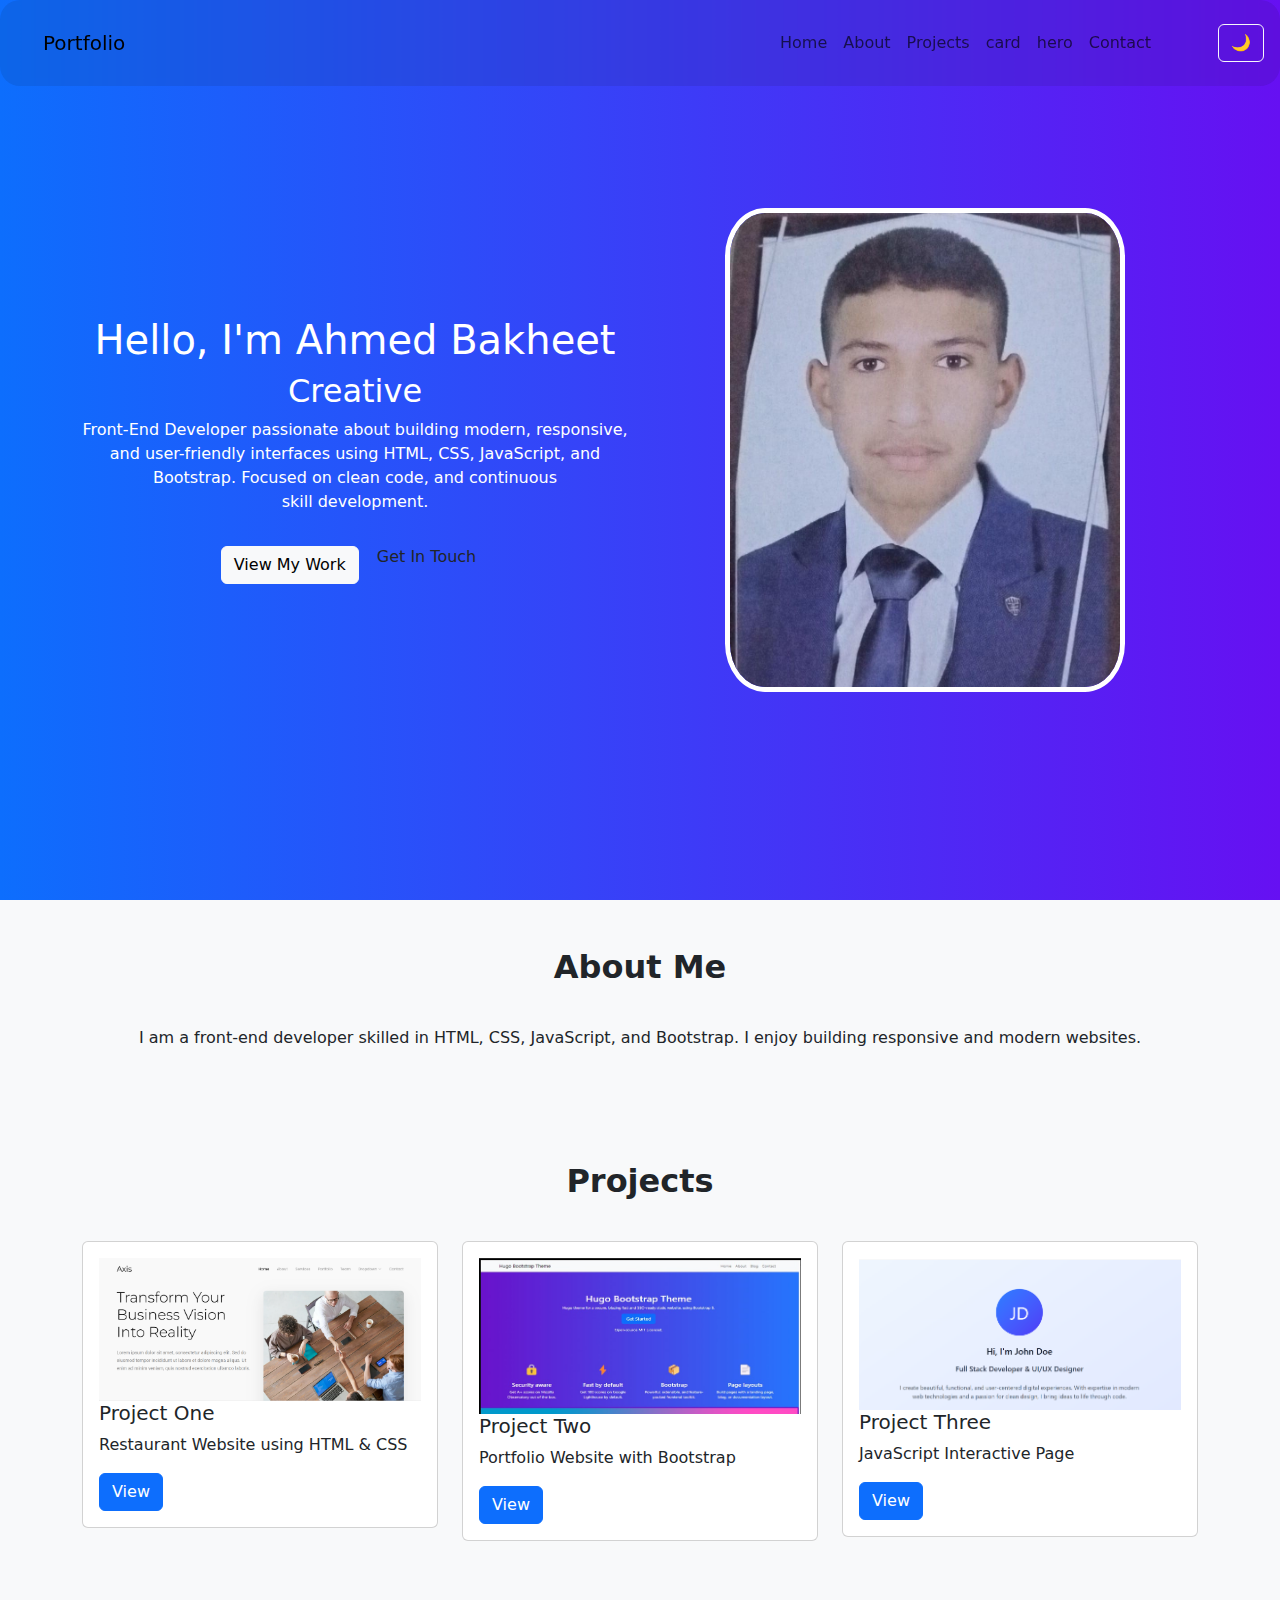
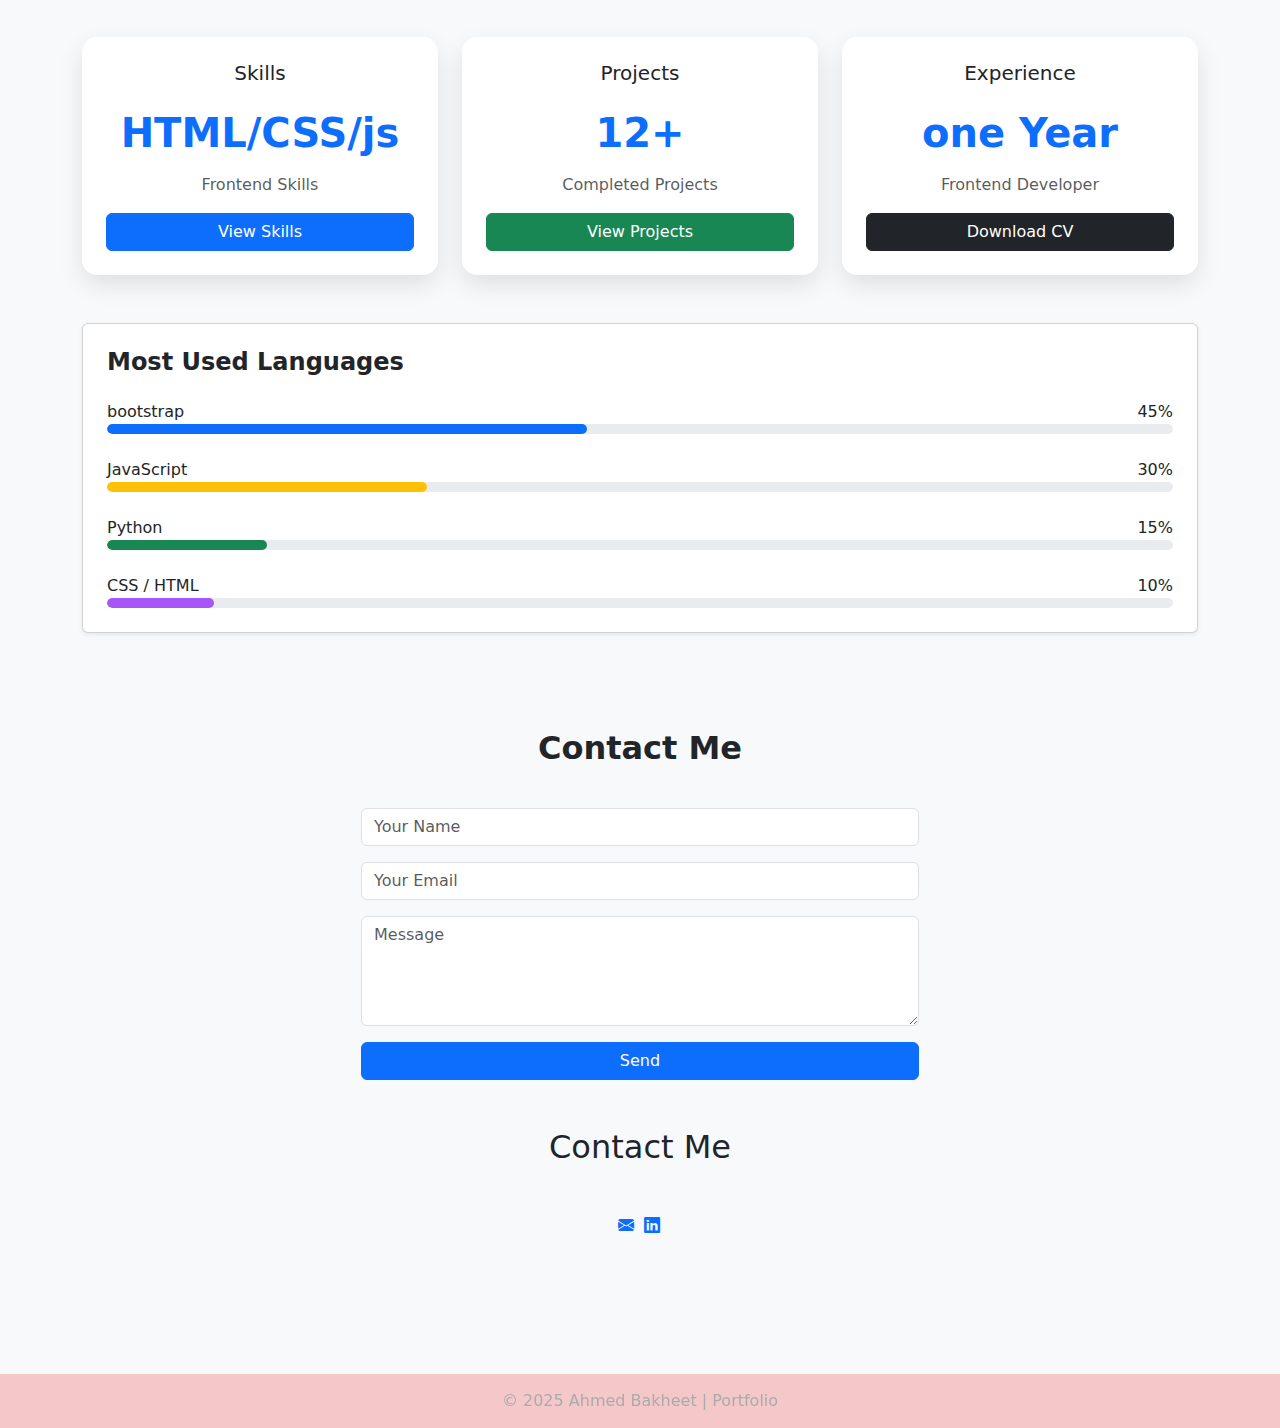
<file: filed training unit 12/index.html>
<!DOCTYPE html>
<html lang="en">
<head>
  <meta charset="UTF-8">
  <title>My Portfolio</title>
  <meta name="viewport" content="width=device-width, initial-scale=1">

  <link
    href="https://cdn.jsdelivr.net/npm/bootstrap@5.3.2/dist/css/bootstrap.min.css"
    rel="stylesheet" >
    <link rel="shortcut icon" href="7CA4848EBBA8F3F41884E93AC2A0CA67.1344.jpg" type="image/x-icon">
    <link rel="stylesheet" href="style.css">
    <link rel="stylesheet" href="https://cdn.jsdelivr.net/npm/bootstrap-icons@1.13.1/font/bootstrap-icons.min.css">
</head>

<body>


<nav class="navbar navbar-expand-lg fixed-top">
  <div class="container">
    <a class="navbar-brand" href="#">Portfolio</a>
    <button class="navbar-toggler" data-bs-toggle="collapse" data-bs-target="#nav">
      <span class="navbar-toggler-icon"></span>
    </button>

    <div class="collapse navbar-collapse" id="nav">
      <ul class="navbar-nav ms-auto">
        <li class="nav-item"><a class="nav-link" href="#home">Home</a></li>
        <li class="nav-item"><a class="nav-link" href="#about">About</a></li>
        <li class="nav-item"><a class="nav-link" href="#projects">Projects</a></li>
        <li class="nav-item"><a class="nav-link" href="#cards">card</a></li>

        <li class="nav-item"><a class="nav-link" href="#hero">hero</a></li>
        <li class="nav-item"><a class="nav-link" href="#contact">Contact</a></li>

      </ul>
    </div>
  </div>
  <div class="text-end p-3">
  <button class="btn btn-outline-light" onclick="toggleDarkMode()">
    🌙 
  </button>
</div>
</nav>


 <section id="hero" class="hero section">

      <div class="container" data-aos="fade-up" data-aos-delay="100">

        <div class="row gy-4 align-items-center">
          <div class="col-lg-6 order-2 order-lg-1">
            <div class="hero-content">
              <h1 data-aos="fade-up" data-aos-delay="200">Hello, I'm <span class="highlight">Ahmed Bakheet</span></h1>
              <h2 data-aos="fade-up" data-aos-delay="300">Creative <span class="typed" data-typed-items="UI/UX Designer, Web Developer, Digital Artist, Brand Strategist"></span></h2>
              <p data-aos="fade-up" data-aos-delay="400">Front-End Developer passionate about building modern, responsive, and user-friendly interfaces using HTML, CSS, JavaScript, and Bootstrap. Focused on clean code,  and continuous skill development.</p>
              <div class="hero-actions" data-aos="fade-up" data-aos-delay="500">
                <a href="#projects" class="btn btn-light mt-3">View My Work</a>
                <a href="#contact" class="btn btn-outline">Get In Touch</a>
              </div>
            
            </div>
          </div>
          <div class="col-lg-6 order-1 order-lg-2">
            <div class="hero-image" data-aos="zoom-in" data-aos-delay="300">
              <div class="image-wrapper">
                <img src="WhatsApp Image 2025-12-31 at 22.38.19_95f9989a.jpg" alt="Sarah Mitchell">
                <div class="floating-elements">
                  
              </div>
            </div>
          </div>
        </div>

      </div>

    </section>

  </main>

 
<section class="container py-5" id="about">
  <h2 class="section-title text-center">About Me</h2>
  <p class="text-center">
    I am a front-end developer skilled in HTML, CSS, JavaScript, and Bootstrap.
    I enjoy building responsive and modern websites.
  </p>
</section>

 
<section class="bg-light py-5" id="projects">
  <div class="container">
    <h2 class="section-title text-center">Projects</h2>

    <div class="row g-4">
      <div class="col-md-4">
        <div class="card project-card">
          <div class="card-body">
            <img src="Screenshot 2025-12-18 231515.png" alt="">
            <h5 class="card-title">Project One</h5>
            <p class="card-text">Restaurant Website using HTML & CSS</p>
            <a href="#" class="btn btn-primary">View</a>
          </div>
        </div>
      </div>

      <div class="col-md-4">
        <div class="card project-card">
          <div class="card-body">
            <div class="img">
          <img src="Screenshot 2025-12-15 015915.png" alt="">
            </div>
            
            <h5 class="card-title">Project Two</h5>
            <p class="card-text">Portfolio Website with Bootstrap</p>
            <a href="#" class="btn btn-primary">View</a>
          </div>
        </div>
      </div>

      <div class="col-md-4">
        <div class="card project-card">
          <div class="card-body">
            <img src="Screenshot 2025-12-18 004612.png" alt="">
            <h5 class="card-title">Project Three</h5>
            <p class="card-text">JavaScript Interactive Page</p>
            <a href="#" class="btn btn-primary">View</a>
          </div>
        </div>
      </div>
    </div>
  </div>
</section>


<div class="container my-5" id="cards">
  <div class="row g-4">

   
    <div class="col-md-4">
      <div class="card custom-card text-center p-4">
        <h5>Skills</h5>
        <h1 class="my-3">HTML/CSS/js</h1>
        <p class="text-muted">Frontend Skills</p>
        <button class="btn btn-primary">View Skills</button>
      </div>
    </div>

   
    <div class="col-md-4">
      <div class="card custom-card text-center p-4">
        <h5>Projects</h5>
        <h1 class="my-3">12+</h1>
        <p class="text-muted">Completed Projects</p>
        <button class="btn btn-success">View Projects</button>
      </div>
    </div>

    
    <div class="col-md-4">
      <div class="card custom-card text-center p-4">
        <h5>Experience</h5>
        <h1 class="my-3">one Year</h1>
        <p class="text-muted">Frontend Developer</p>
        <button class="btn btn-dark">Download CV</button>
      </div>
    </div>

  </div>
</div>





<div class="container my-5" id="hero">
  <div class="card p-4 shadow-sm">
    <h4 class="mb-4 fw-bold">Most Used Languages</h4>

   
    <div class="skill mb-4">
      <div class="d-flex justify-content-between">
        <span>bootstrap</span>
        <span>45%</span>
      </div>
      <div class="progress">
        <div class="progress-bar bg-primary" style="width:45%"></div>
      </div>
    </div>

   
    <div class="skill mb-4">
      <div class="d-flex justify-content-between">
        <span>JavaScript</span>
        <span>30%</span>
      </div>
      <div class="progress">
        <div class="progress-bar bg-warning" style="width:30%"></div>
      </div>
    </div>

   
    <div class="skill mb-4">
      <div class="d-flex justify-content-between">
        <span>Python</span>
        <span>15%</span>
      </div>
      <div class="progress">
        <div class="progress-bar bg-success" style="width:15%"></div>
      </div>
    </div>

    
    <div class="skill">
      <div class="d-flex justify-content-between">
        <span>CSS / HTML</span>
        <span>10%</span>
      </div>
      <div class="progress">
        <div class="progress-bar bg-purple" style="width:10%"></div>
      </div>
    </div>

  </div>
</div>




<section class="container py-5" id="contact">
  <h2 class="section-title text-center">Contact Me</h2>

  <form class="w-50 mx-auto">
    <input type="text" class="form-control mb-3" placeholder="Your Name">
    <input type="email" class="form-control mb-3" placeholder="Your Email">
    <textarea class="form-control mb-3" rows="4" placeholder="Message"></textarea>
    <button type="button" class="btn btn-primary w-100" onclick="sendMessage()">
      Send
    </button>
  </form>
  <div class="container my-5">
  <h2 class="text-center mb-4">Contact Me</h2>

  <div class="contact-box text-center p-4 d-flex">
    <p>

      <a href="mailto:your@email.com"><i class="bi bi-envelope-fill"></i></a>
    </p>

    <p>
      <a href="https://linkedin.com/in/username" target="_blank"><i class="bi bi-linkedin"></i> </a>
    </p>
  </div>
</div>
</section>


<footer>
  © 2025 Ahmed Bakheet | Portfolio
</footer>


<script src="https://cdn.jsdelivr.net/npm/bootstrap@5.3.2/dist/js/bootstrap.bundle.min.js"></script>
<script src="main.js">

  </script>

</body>
</html>
</file>
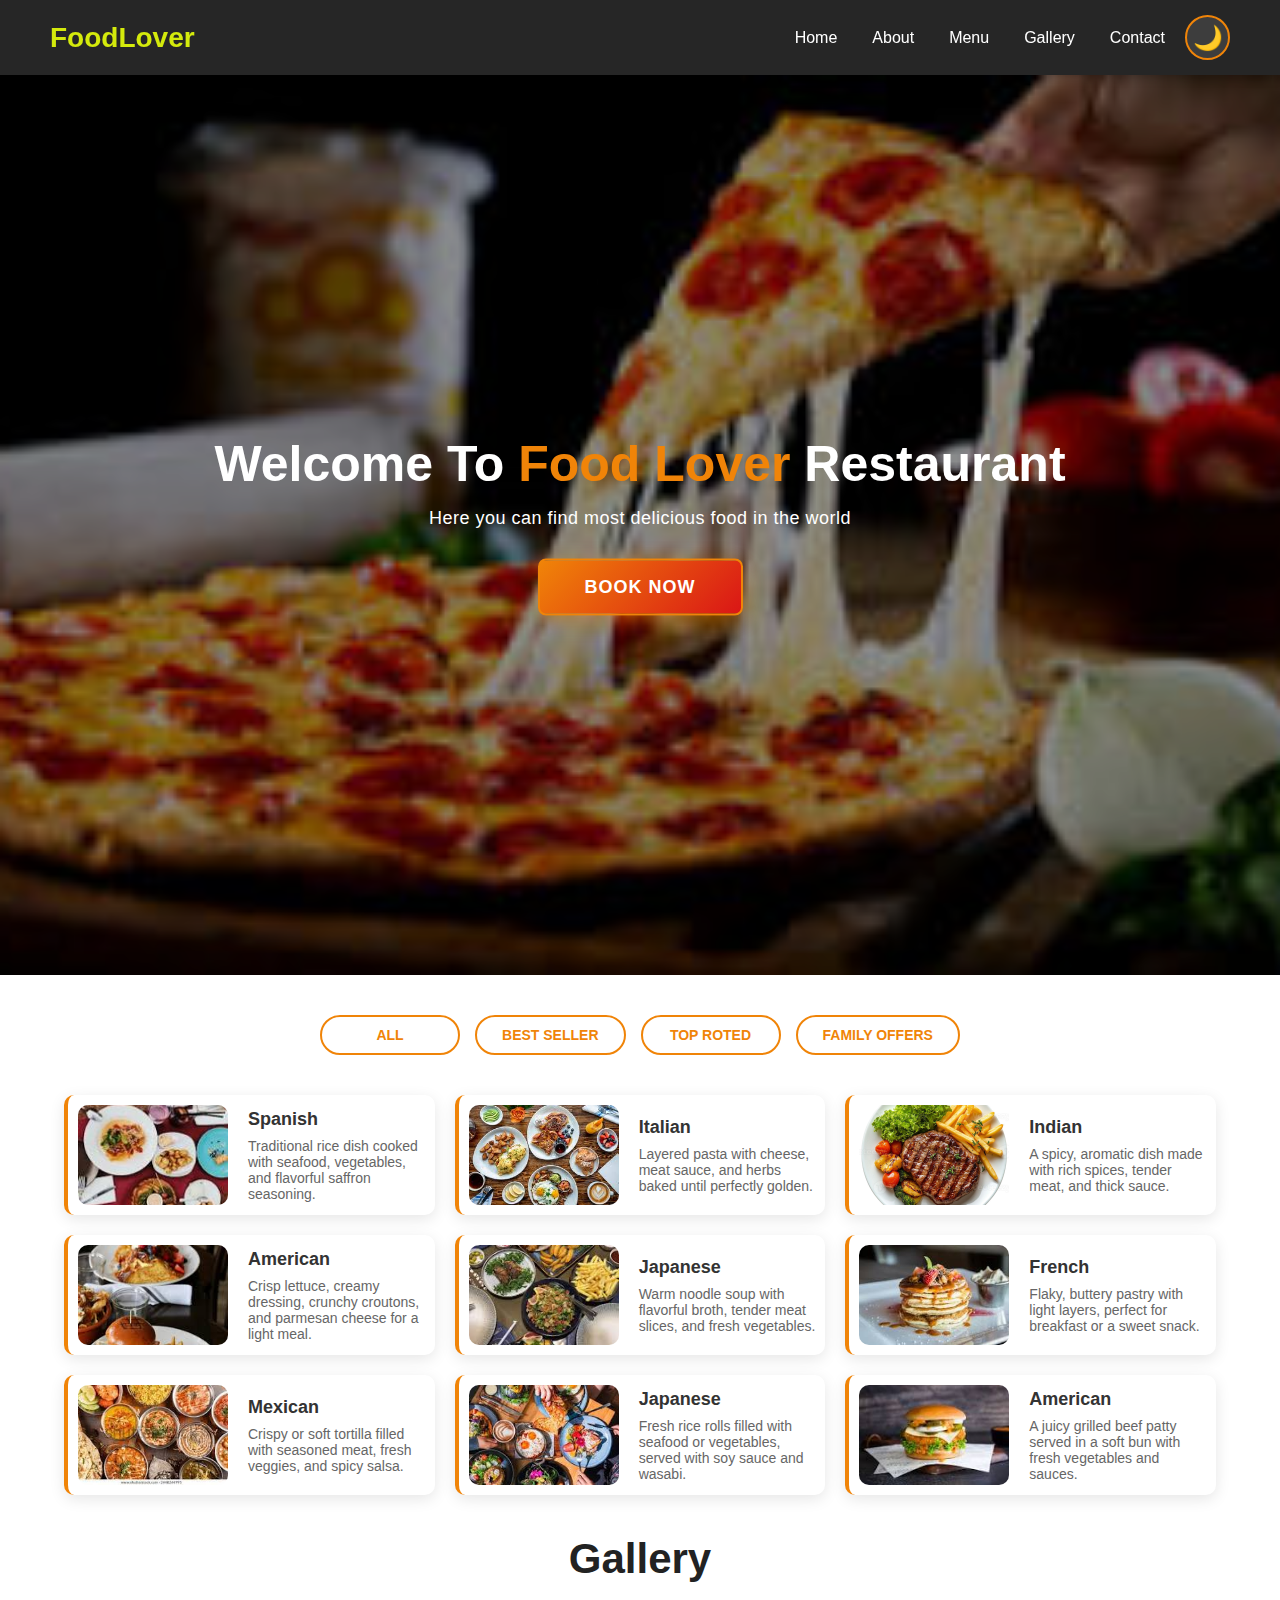
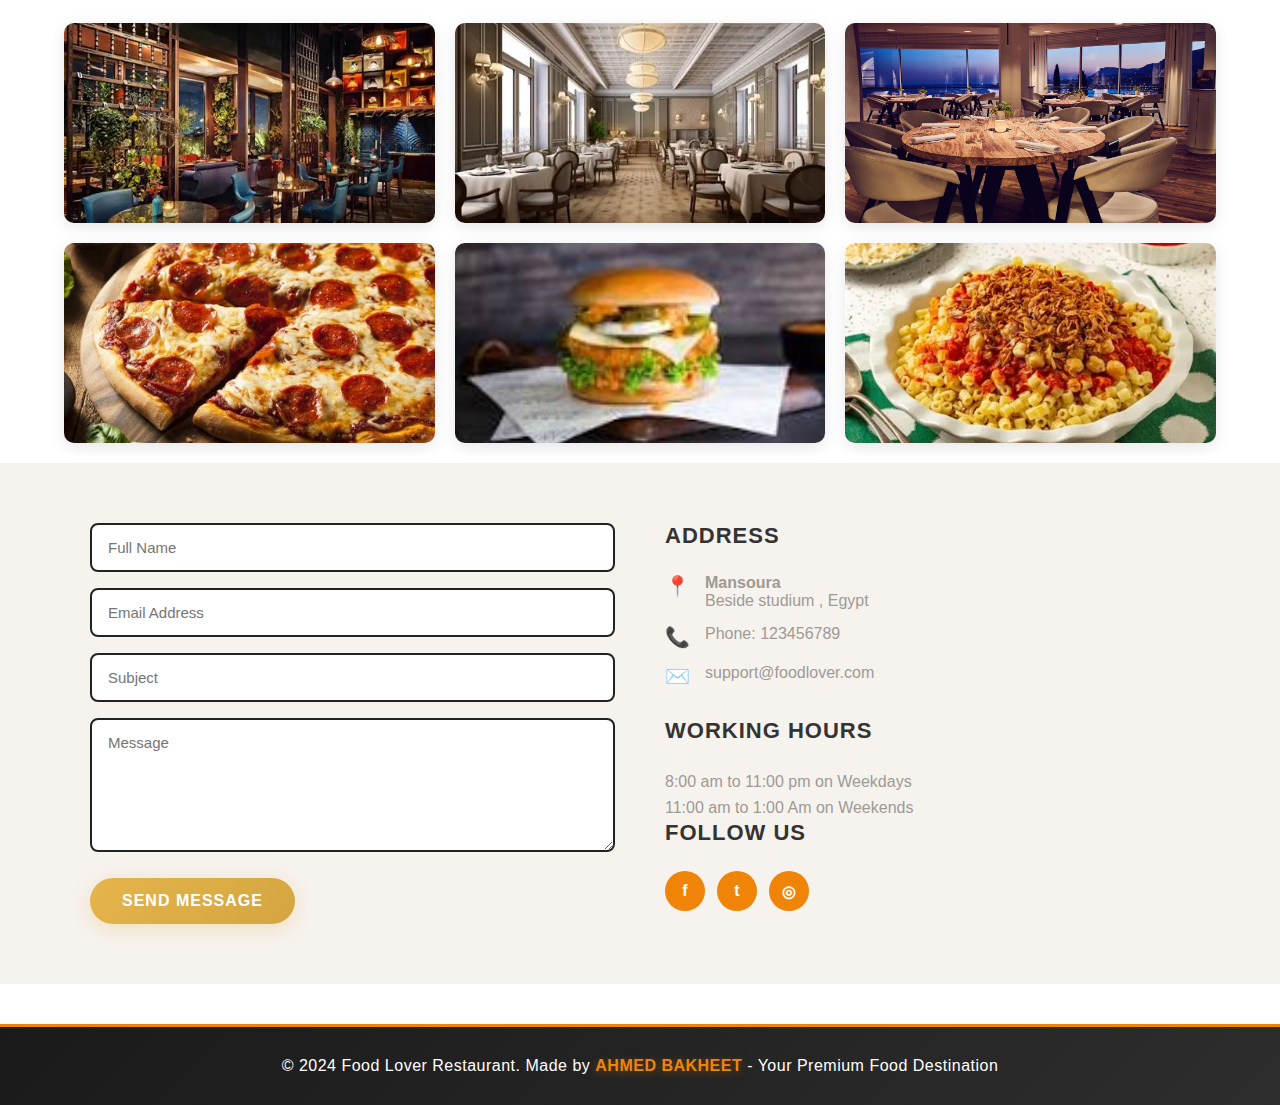
<file: تجميع/index.html>
<!DOCTYPE html>
<html lang="en">
<head>
    <meta charset="UTF-8" />
    <meta name="viewport" content="width=device-width, initial-scale=1.0" />
    <title>Food Lover Restaurant</title>
    <link rel="stylesheet" href="style-new.css">
    <link rel="shortcut icon" href="logo.png" type="image/x-icon">
</head>
<body>
    <header>
        <div class="logo">FoodLover</div>
        <nav>
            <ul>
                <li><a href="#">Home</a></li>
                <li><a href="#">About</a></li>
                <li><a href="#">Menu</a></li>
                <li><a href="#">Gallery</a></li>
                <li><a href="#">Contact</a></li>
            </ul>
        </nav>
        <div class="theme-toggle">
            <button id="themeBtn" class="theme-btn" title="Toggle Dark/Light Mode">
                <span class="theme-icon">🌙</span>
            </button>
        </div>
    </header>

    
    <section class="hero" id="heroSlider">
        <div class="overlay"></div>

        <div class="content">
            <h1>Welcome To <span>Food Lover</span> Restaurant</h1>
            <p>Here you can find most delicious food in the world</p>
            <button id="mes">Book Now</button>
            <p id="pr"></p>
        </div>
        <div class="slider-dots">
            <span class="dot active" data-slide="0"></span>
            <span class="dot" data-slide="1"></span>
            <span class="dot" data-slide="2"></span>
        </div>
    </section>

    <!-- End Hero Section -->

        <div class="butt-s">
            <button class="all-s" id="all-s">All</button>
            <button id="best-s">Best Seller</button>
            <button id="top-s">Top Roted</button>
            <button id="fam-s">Family Offers</button>
        </div>
    <div class="cont-s">

        <div class="">
            <div class="mem-all">
                <div class="members best" id="Memo">
                    <img src="1.2.jpg" alt="">
                    <div class="co-s">
                        <h4>Spanish</h4>
                        <p>Traditional rice dish cooked with seafood, vegetables, and flavorful saffron seasoning.</p>
                    </div>
                </div>
                <div class="members best">
                    <img src="1.jpg" alt="">
                    <div class="co-s">
                        <h4>Italian</h4>
                        <p>Layered pasta with cheese, meat sauce, and herbs baked until perfectly golden.</p>
                    </div>
                </div>
                <div class="members best">
                    <img src="image.png" alt="">
                    <div class="co-s">
                        <h4>Indian</h4>
                        <p>A spicy, aromatic dish made with rich spices, tender meat, and thick sauce.</p>
                    </div>
                </div>
                <div class="members best">
                    <img src="dfghjkl.jpg" alt="">
                    <div class="co-s">
                        <h4>American</h4>
                        <p>Crisp lettuce, creamy dressing, crunchy croutons, and parmesan cheese for a light meal.</p>
                    </div>
                </div>
                <div class="members fam">
                    <img src="fghjk.jpg" alt="">
                    <div class="co-s">
                        <h4>Japanese</h4>
                        <p>Warm noodle soup with flavorful broth, tender meat slices, and fresh vegetables.</p>
                    </div>
                </div>
                <div class="members fam">
                    <img src="5.jpg" alt="">
                    <div class="co-s">
                        <h4>French</h4>
                        <p>Flaky, buttery pastry with light layers, perfect for breakfast or a sweet snack.</p>
                    </div>
                </div>
                <div class="members fam">
                    <img src="6.jpg" alt="">
                    <div class="co-s">
                        <h4>Mexican</h4>
                        <p>Crispy or soft tortilla filled with seasoned meat, fresh veggies, and spicy salsa.</p>
                    </div>
                </div>
                <div class="members top">
                    <img src="7.jpg" alt="">
                    <div class="co-s">
                        <h4>Japanese</h4>
                        <p>Fresh rice rolls filled with seafood or vegetables, served with soy sauce and wasabi.</p>
                    </div>
                </div>
                <div class="members top">
                    <img src="8.jpg" alt="">
                    <div class="co-s">
                        <h4>American</h4>
                        <p>A juicy grilled beef patty served in a soft bun with fresh vegetables and sauces.</p>
                    </div>
                </div>
            </div>
        </div> 
    </div>
<!--galry-->
        <div class="title">
        <h2>Gallery</h2>
    </div>
    <div class="gallery">
        <img src="OIP (1).webp" alt="Image 1">
        <img src="OIP.webp" alt="Image 2">
        <img src="xPC1ySaZ-2_1-2.jpg" alt="Image 3">

        <img src="a14d95cd54793661fc0d89aefd3b92e2.jpg" alt="Image 4">
        <img src= "8.jpg" alt="Image 5">
        <img src="OIP (2).webp" alt="Image 6">
    </div>


<!-- Form Section -->
    <section class="contact-section-v">
        <div class="container-v">

            <div class="right-v">
                <form id="contactForm" class="contact-form-v">
                    <input id="nam" type="text" name="name" placeholder="Full Name" required />
                    <input id="email" type="email" name="email" placeholder="Email Address" required />
                    <input id="sub" type="text" name="subject" placeholder="Subject" />
                    <textarea id="mess" name="message" rows="6" placeholder="Message"></textarea>
                    <button id="but" type="submit" class="btn-v">SEND MESSAGE</button>
                </form>
            </div>

            <div class="left-v">
                <h2>ADDRESS</h2>

                <ul class="info-list-v">
                    <li>
                        <span class="icon-v">📍</span>
                        <div><strong>Mansoura</strong><br/>Beside studium , Egypt</div>
                    </li>

                    <li>
                        <span class="icon-v">📞</span>
                        <div>Phone: 123456789</div>
                    </li>

                    <li>
                        <span class="icon-v">✉️</span>
                        <div>support@foodlover.com</div>
                    </li>
                </ul>

                <h2>WORKING HOURS</h2>
                <p class="muted-v">
                    8:00 am to 11:00 pm on Weekdays<br/>
                    11:00 am to 1:00 Am on Weekends
                </p>

                <h2>FOLLOW US</h2>
                <div class="socials-v">
                    <a href="https://www.facebook.com/" aria-label="facebook">f</a>
                    <a href="https://x.com/" aria-label="twitter">t</a>
                    <a href="https://www.instagram.com/" aria-label="instagram">◎</a>
                </div>
            </div>

        </div>
    </section>


    <footer>
        <p>&copy; 2024 Food Lover Restaurant. Made by <span class="highlight">AHMED BAKHEET</span> - Your Premium Food Destination</p>
    </footer>
    <script src="mein.js"></script>
</body>
</html>
</file>
<file: filed training unit 12/style.css>
.hero {
height: 100vh;
background: linear-gradient(to right, #0d6efd, #6610f2);
color: white;
display: flex;
align-items: center;
text-align: center;
}
nav{
background-color: #11111116;
border-radius: 20px;
backdrop-filter: blur(3px);
}

.hero img {
  margin: 20px;
width: 400px;
height: 40%;
border-radius: 10%;
 border: 5px solid white
 
}

.section-title {
margin-bottom: 40px;
font-weight: bold;
}

.project-card:hover {
transform: scale(1.05);
 transition: 0.3s;
}

footer {
background: rgba(234, 29, 29, 0.221);
color: #aaa;
padding: 15px;
 text-align: center;
 backdrop-filter: blur(3px);
}
.progress {
  height: 10px;
  background-color: #e9ecef;
  border-radius: 10px;
}

.progress-bar {
  border-radius: 10px;
}


.bg-purple {
  background-color: #a855f7;
}
body {
  background-color: #f8f9fa;
}

.custom-card {
  border-radius: 15px;
  border: none;
  box-shadow: 0 10px 25px rgba(0, 0, 0, 0.1);
  transition: 0.3s;
}

.custom-card:hover {
  transform: translateY(-10px);
  box-shadow: 0 15px 35px rgba(0, 0, 0, 0.15);
}

.custom-card h1 {
  font-weight: bold;
  color: #0d6efd;
}
.btn :hover{
    color: #a855f7;

}
.dark-mode {
  background: #111;
  color: #fff;
}
.dark-mode a {
  color: #a855f7;
}

.contact-box{
    gap: 10px;
    margin-left: 500px;
}
.card-body img{
  width:100%;
  height: 100%;
}
.img{
  width:100%;
  height: 100%;
}
.hero img:hover{
   transform: scale(1.05);
}
</file>
<file: تجميع/style-new.css>
* {
    margin: 0;
    padding: 0;
    box-sizing: border-box;
    font-family: Arial, sans-serif;
}

/* ===== THEME VARIABLES ===== */
:root {
    --bg-primary: #ffffff;
    --bg-secondary: #f6f2ee;
    --text-primary: #222;
    --text-secondary: #666;
    --header-bg: rgba(0, 0, 0, 0.85);
    --card-bg: white;
}

body.dark-mode {
    --bg-primary: #1a1a1a;
    --bg-secondary: #2d2d2d;
    --text-primary: #f0f0f0;
    --text-secondary: #b0b0b0;
    --header-bg: rgba(20, 20, 20, 0.95);
    --card-bg: #333;
}

body {
    background-color: var(--bg-primary);
    color: var(--text-primary);
    transition: background-color 0.4s ease, color 0.4s ease;
}

/*HEADER*/
header {
    position: sticky;
    top: 0;
    width: 100%;
    padding: 15px 50px;
    display: flex;
    justify-content: space-between;
    align-items: center;
    z-index: 100;
    background-color: var(--header-bg);
    box-shadow: 0 2px 10px rgba(0, 0, 0, 0.3);
    transition: background-color 0.4s ease;
}

header .logo {
    font-size: 28px;
    font-weight: bold;
    color: #d4ea0c;
    margin-right: 40px;
}

header nav {
    flex: 1;
}

/* Theme Toggle Button */
.theme-toggle {
    display: flex;
    align-items: center;
    margin-left: 20px;
}

.theme-btn {
    background: rgba(255, 255, 255, 0.1);
    border: 2px solid #f08408;
    color: white;
    width: 45px;
    height: 45px;
    border-radius: 50%;
    cursor: pointer;
    display: flex;
    align-items: center;
    justify-content: center;
    font-size: 24px;
    transition: all 0.4s ease;
}

.theme-btn:hover {
    background: #f08408;
    transform: rotate(20deg) scale(1.1);
    box-shadow: 0 0 20px rgba(240, 132, 8, 0.5);
}

.theme-btn:active {
    transform: rotate(20deg) scale(0.95);
}

header nav {
    flex: 1;
}

header ul {
    display: flex;
    list-style: none;
    gap: 35px;
    justify-content: flex-end;
}

header ul li {
    margin-left: 0;
}

header ul li a {
    color: white;
    text-decoration: none;
    font-size: 16px;
    transition: all 0.35s cubic-bezier(0.4, 0, 0.2, 1);
    font-weight: 500;
    padding: 8px 0;
    border-bottom: 2px solid transparent;
    position: relative;
}

header ul li a::after {
    position: absolute;
    bottom: -2px;
    left: 0;
    width: 0;
    height: 2px;
    background: linear-gradient(90deg, #f08408, #da1616);
    transition: width 0.35s cubic-bezier(0.4, 0, 0.2, 1);
}

header ul li a:hover {
    color: #f08408;
    transform: translateY(-2px);
}

header ul li a:hover::after {
    width: 100%;
}

/*HERO*/
.hero {
    height: 100vh;
    background: url('download\ \(5\).jpg') center/cover no-repeat;
    position: relative;
    animation: heroZoom 0.8s ease-out;
    transition: background-image 1s ease-in-out;
}
@keyframes heroZoom {
    from {
        opacity: 0;
        transform: scale(1.05);
    }
    to {
        opacity: 1;
        transform: scale(1);
    }
}

.overlay {
    position: absolute;
    top: 0;
    left: 0;
    width: 100%;
    height: 100%;
    background: rgba(0, 0, 0, 0.45);
}

.hero .content {
    position: relative;
    color: white;
    text-align: center;
    top: 50%;
    transform: translateY(-50%);
    z-index: 5;
}

.hero h1 {
    font-size: 50px;
    margin-bottom: 15px;
    font-weight: bold;
    animation: slideInDown 0.8s ease-out 0.2s both;
}

@keyframes slideInDown {
    from {
        opacity: 0;
        transform: translateY(-30px);
    }
    to {
        opacity: 1;
        transform: translateY(0);
    }
}

.hero h1 span {
    color: #f08408;
}

.hero p {
    font-size: 18px;
    margin-bottom: 30px;
    letter-spacing: 0.5px;
    animation: slideInUp 0.8s ease-out 0.4s both;
}

@keyframes slideInUp {
    from {
        opacity: 0;
        transform: translateY(30px);
    }
    to {
        opacity: 1;
        transform: translateY(0);
    }
}

.hero button {
    padding: 16px 45px;
    border: 2px solid #f08408;
    background: linear-gradient(135deg, #f08408 0%, #da1616 100%);
    font-weight: bold;
    color: white;
    font-size: 18px;
    cursor: pointer;
    transition: all 0.4s cubic-bezier(0.34, 1.56, 0.64, 1);
    border-radius: 8px;
    box-shadow: 0 5px 20px rgba(240, 132, 8, 0.4);
    text-transform: uppercase;
    letter-spacing: 1px;
    animation: slideInUp 0.8s ease-out 0.6s both;
    position: relative;
    overflow: hidden;
}

.hero button::before {
    content: '';
    position: absolute;
    top: 0;
    left: -100%;
    width: 100%;
    height: 100%;
    background: rgba(255, 255, 255, 0.2);
    transition: left 0.5s ease;
    z-index: -1;
}

.hero button:hover::before {
    left: 100%;
}

.hero button:hover {
    background: linear-gradient(135deg, #da1616 0%, #f08408 100%);
    border-color: #fff;
    transform: translateY(-5px) scale(1.02);
    box-shadow: 0 12px 35px rgba(240, 132, 8, 0.7), inset 0 0 20px rgba(255, 255, 255, 0.1);
}

.hero button:active {
    transform: translateY(-2px) scale(0.98);
}


.pr {
    display: block;
}

/*MENU*/
.cont-s {
    width: 90%;
    margin: 40px auto;

}

.butt-s {
    display: flex;
    justify-content: center;
    gap: 15px;
    margin: 40px 20px;
}

.butt-s button {
    background: white;
    border: 2px solid #f08408;
    color: #f08408;
    padding: 10px 25px;
    border-radius: 20px;
    cursor: pointer;
    font-weight: 600;
    transition: all 0.3s ;
    text-transform: uppercase;
    font-size: 14px;
    min-width: 140px;
    height: auto;
    margin-left: 0;
}

.butt-s button:hover {
    background: linear-gradient(135deg, #f08408 0%, #da1616 100%);
    color: white;
    transform: translateY(-3px);
    box-shadow: 0 8px 20px rgba(240, 132, 8, 0.3);
    border-color: transparent;
}

.butt-s button:active {
    transform: translateY(-1px);
}

.mem-all {
    display: grid;
    grid-template-columns: repeat(3,1fr);
    gap: 20px;
    animation: fadeIn 0.8s ease-out;
    margin-bottom: 40px;
}

@keyframes fadeIn {
    from {
        opacity: 0;
    }
    to {
        opacity: 1;
    }
}

.members {
    display: flex;
    background-color: var(--card-bg);
    border-radius: 10px;
    gap: 20px;
    transition: all 0.4s cubic-bezier(0.34, 1.56, 0.64, 1);
    box-shadow: 0 4px 15px rgba(0, 0, 0, 0.1);
    border-left: 4px solid #f08408;
    overflow: hidden;
    align-items: center;
    padding: 10px;
}

.members:hover {
    transform: translateY(-8px);
    box-shadow: 0 12px 35px rgba(240, 132, 8, 0.3);
    border-left-color: #da1616;
}

.members img {
    height: 100px;
    width: 150px;
    object-fit: cover;
    border-radius: 10px;
    flex-shrink: 0;
}

.co-s {
    flex: 1;
}

.co-s h4 {
    color: #333;
    margin-bottom: 8px;
    font-size: 18px;
}

.co-s p {
    color: #666;
    font-size: 14px;
    display: block;
}

/*GALLERY*/
.title {
    font-size: 28px;
    margin-bottom: 20px;
    text-align: center;
    margin-top: 40px;
}

.gallery {
    display: grid;
    grid-template-columns: repeat(3, 1fr);
    gap: 20px;
    width: 90%;
    margin: auto;
    padding: 20px 0;
}

.gallery img {
    width: 100%;
    height: 200px;
    border-radius: 10px;
    transition: all 0.4s ;
    object-fit: cover;
    box-shadow: 0 4px 15px rgba(0, 0, 0, 0.1);
}

.gallery img:hover {
    transform: scale(1.08) rotate(1deg);
    box-shadow: 0 10px 30px rgba(0, 0, 0, 0.2);
}

/*FORM*/
.contact-section-v {
    padding: 60px 24px;
    background-color: var(--bg-secondary);
    clear: both;
    transition: background-color 0.4s ease;
}

.container-v {
    max-width: 1100px;
    margin: 0 auto;
    display: grid;
    grid-template-columns: 1fr 1fr;
    gap: 50px;
    align-items: start;
}

.left-v h2 {
    letter-spacing: 1px;
    margin: 0 0 25px;
    font-size: 22px;
    font-weight: 700;
    color: #333;
}

.info-list-v {
    list-style: none;
    margin: 0 0 30px;
}

.info-list-v li {
    display: flex;
    gap: 15px;
    align-items: flex-start;
    margin-bottom: 15px;
    color: #9e9a95;
}

.icon-v {
    font-size: 20px;
    line-height: 1.2;
    color: #f08408;
}

.muted-v {
    color: #9e9a95;
    line-height: 1.6;
}

.socials-v {
    display: flex;
    gap: 12px;
    margin-top: 20px;
}

.socials-v a {
    width: 40px;
    height: 40px;
    border-radius: 50%;
    display: inline-flex;
    align-items: center;
    justify-content: center;
    background: #f08408;
    color: #fff;
    text-decoration: none;
    font-weight: 700;
    transition: all 0.3s ease;
}

.socials-v a:hover {
    background: #da1616;
    transform: translateY(-3px);
}

/* Form*/
.contact-form-v {
    display: flex;
    flex-direction: column;
    gap: 16px;
}

.contact-form-v input,
.contact-form-v textarea {
    background: var(--bg-primary);
    border: 2px solid var(--text-primary);
    padding: 14px 16px;
    border-radius: 8px;
    color: var(--text-primary);
    width: 100%;
    outline: none;
    transition: all 0.3s ease;
    font-family: inherit;
    font-size: 15px;
}

.contact-form-v input:focus,
.contact-form-v textarea:focus {
    background: var(--bg-secondary);
    box-shadow: 0 0 0 3px rgba(240, 132, 8, 0.1), 0 4px 12px rgba(0, 0, 0, 0.1);
    transform: translateY(-2px);
    border-color: #f08408;
}

.contact-form-v textarea {
    resize: vertical;
    min-height: 120px;
}

/*Submit Button*/
.btn-v {
    background: linear-gradient(135deg, #e5b54b 0%, #d4a540 100%);
    border: 0;
    color: #fff;
    padding: 14px 32px;
    border-radius: 25px;
    width: auto;
    min-width: 200px;
    cursor: pointer;
    margin-top: 10px;
    align-self: flex-start;
    font-weight: 700;
    transition: all 0.4s cubic-bezier(0.34, 1.56, 0.64, 1);
    box-shadow: 0 5px 20px rgba(229, 181, 75, 0.3);
    text-transform: uppercase;
    letter-spacing: 1px;
    font-size: 16px;
    position: relative;
}

.btn-v::after {
    content: '';
    position: absolute;
    top: 50%;
    left: 50%;
    width: 0;
    height: 0;
    background: rgba(255, 255, 255, 0.3);
    border-radius: 50%;
    transform: translate(-50%, -50%);
    transition: width 0.6s, height 0.6s;
}

.btn-v:hover {
    transform: translateY(-4px);
    box-shadow: 0 10px 35px rgba(229, 181, 75, 0.5);
    background: linear-gradient(135deg, #d4a540 0%, #e5b54b 100%);
}

.btn-v:hover::after {
    width: 300px;
    height: 300px;
}

.btn-v:active {
    transform: translateY(-1px);
}
/*FOOTER*/
footer {
    text-align: center;
    background: linear-gradient(135deg, #1a1a1a 0%, #2d2d2d 100%);
    color: white;
    width: 100%;
    padding: 30px 20px;
    margin-top: 40px;
    border-top: 3px solid #f08408;
    animation: slideUp 0.6s ease-out;
}

footer p {
    display: block;
    font-size: 16px;
    letter-spacing: 0.5px;
    margin: 0;
}

footer .highlight {
    color: #f08408;
    font-weight: bold;
    text-transform: uppercase;
    text-shadow: 0 2px 8px rgba(240, 132, 8, 0.4);
}

@keyframes slideUp {
    from {
        opacity: 0;
        transform: translateY(20px);
    }
    to {
        opacity: 1;
        transform: translateY(0);
    }
}
</file>
